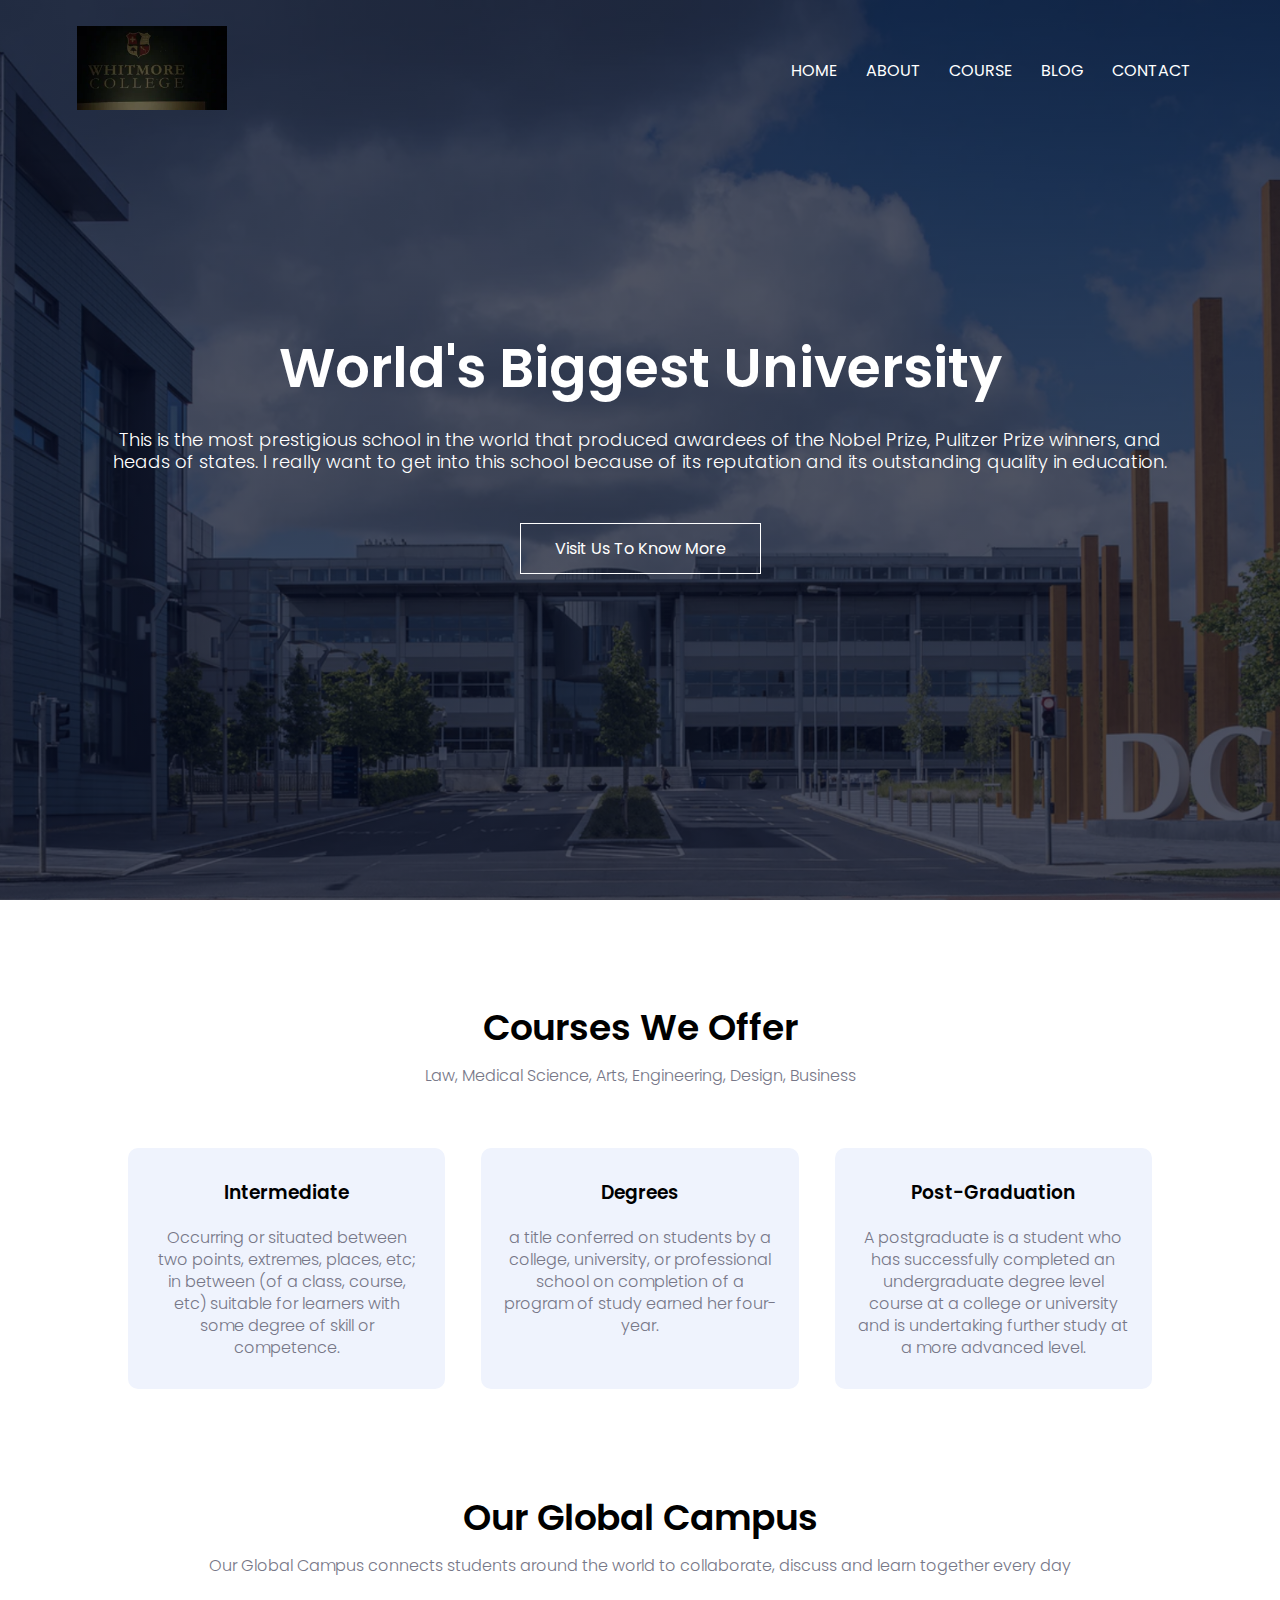
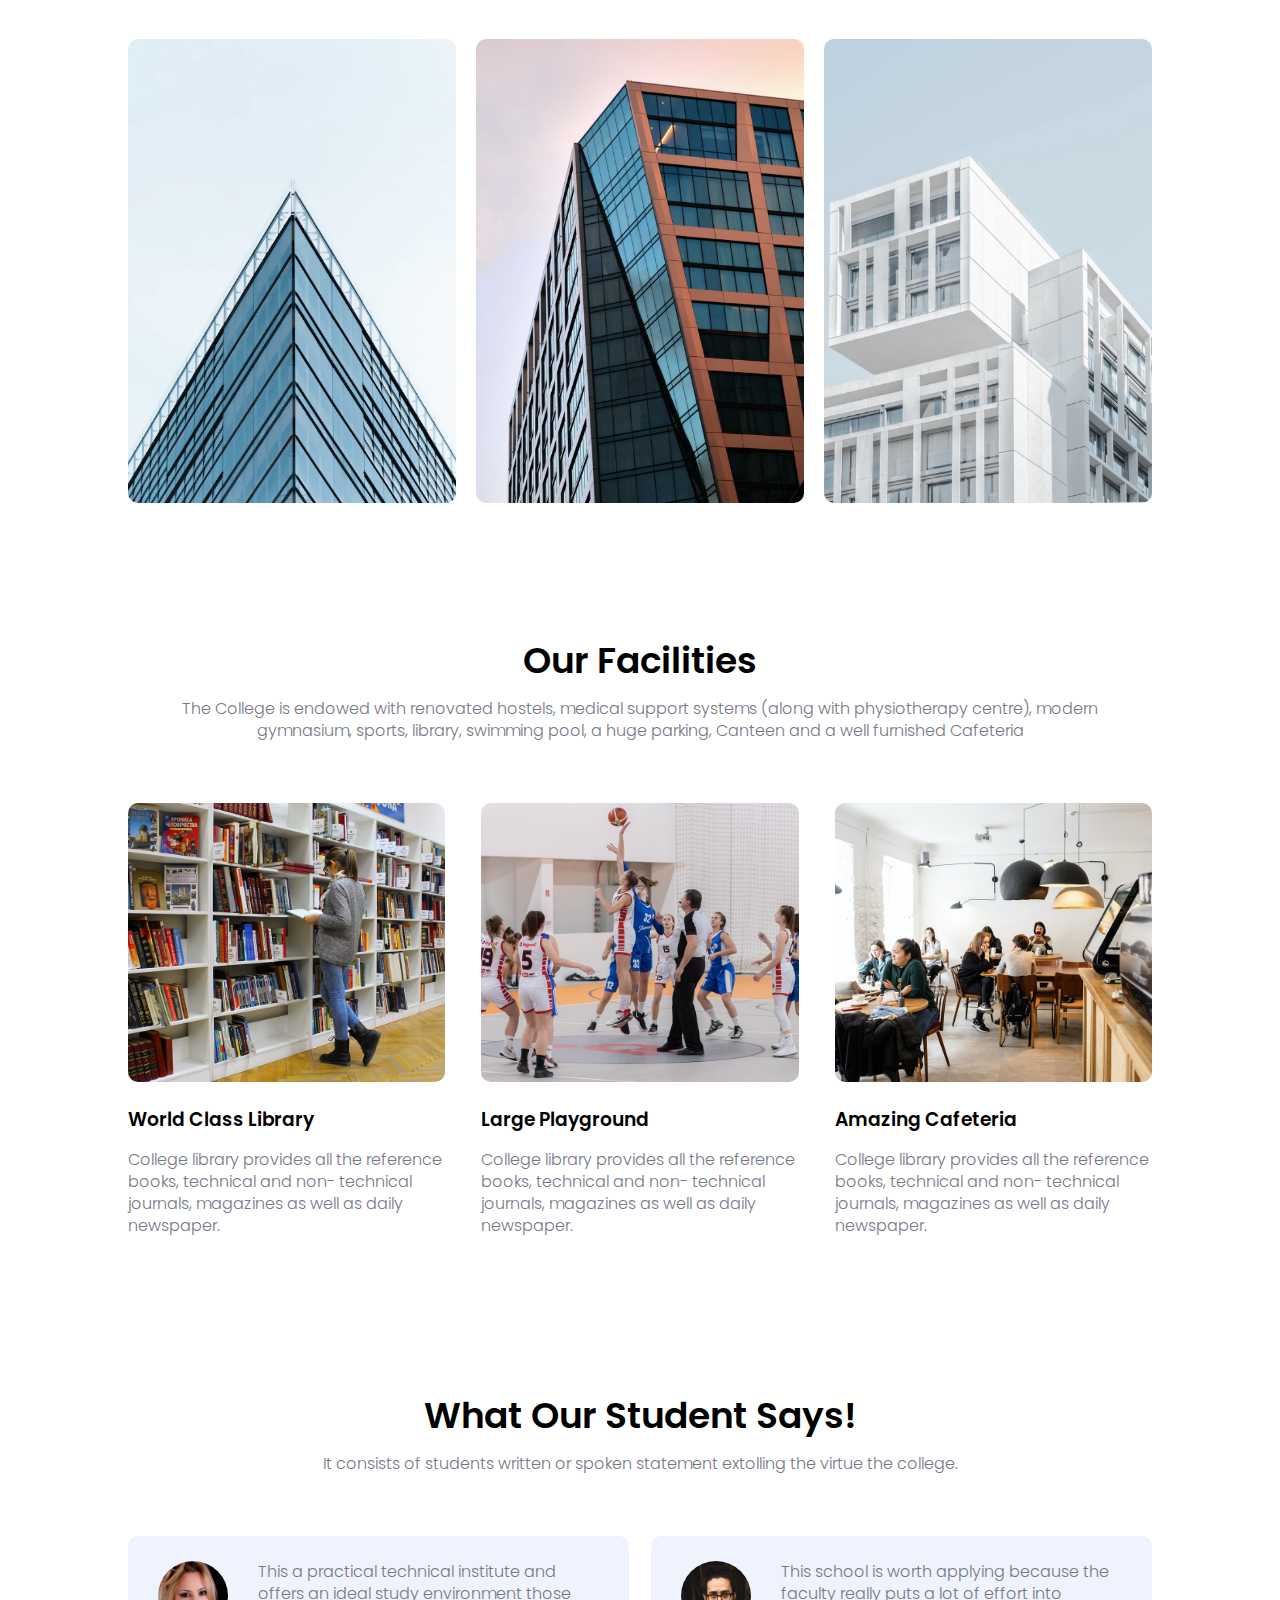
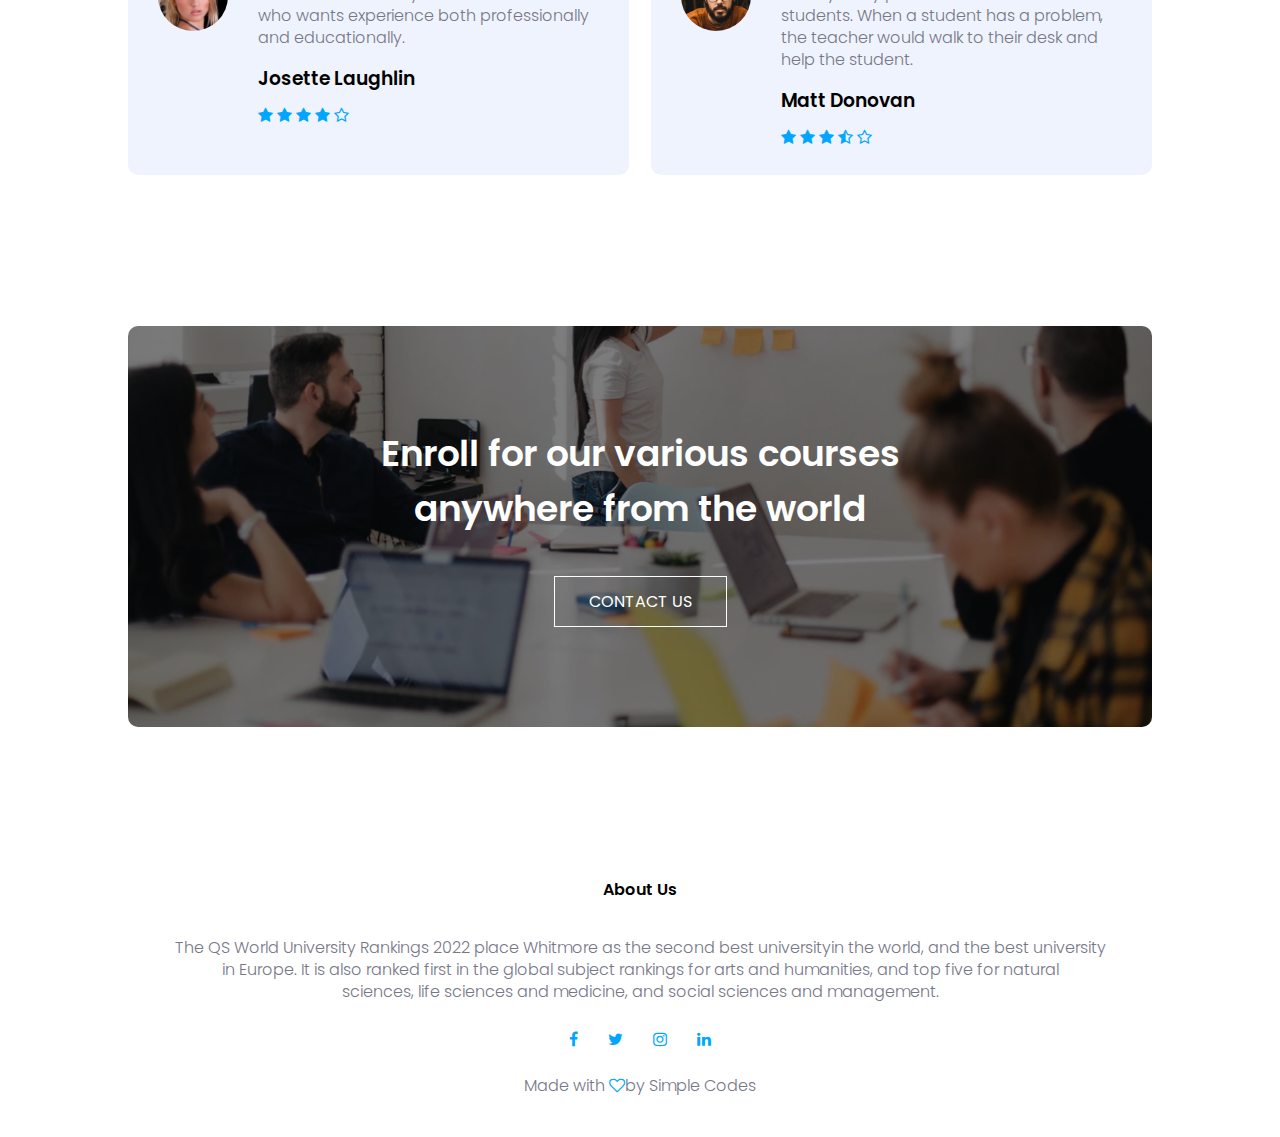
<file: index.html>
<!DOCTYPE html>
<html lang="en">

<head>
    <meta charset="UTF-8">
    <meta http-equiv="X-UA-Compatible" content="IE=edge">
    <meta name="viewport" content="width=device-width, initial-scale=1.0">
    <title>University Website Desgin|Whitmore College
    </title>
    <link rel="stylesheet" href="style.css">
    <link href="https://fonts.googleapis.com/css2?family=Poppins:wght@300;400;500;600;700&display=swap"
        rel="stylesheet">
    <link rel="stylesheet" href="https://stackpath.bootstrapcdn.com/font-awesome/4.7.0/css/font-awesome.min.css">
</head>

<body>
    <section class="header">
        <nav>
            <a href="index.html"><img src="images/whi.png"></a>
            <div class="nav-links" id="navlinks">
                <i class="fa fa-times" onclick="hidemenu()"></i>
                <ul>
                    <li><a href="index.html">HOME</a></li>
                    <li><a href="about.html">ABOUT</a></li>
                    <li><a href="course.html">COURSE</a></li>
                    <li><a href="blog.html">BLOG</a></li>
                    <li><a href="contact.html">CONTACT</a></li>
                </ul>
            </div>
            <i class="fa fa-bars" onclick="showmenu()"></i>
        </nav>

        <div class="text-box">
            <h1>World's Biggest University</h1>
            <p>This is the most prestigious school in the world that produced awardees of the Nobel Prize, Pulitzer
                Prize winners, and<br> heads of states. I really want to get into this school because of its reputation
                and its outstanding quality in education. </p>
            <a href="" class="hero-btn">Visit Us To Know More</a>
        </div>
    </section>

    <!-- COURSE -->
    <section class="course">
        <h1>Courses We Offer</h1>
        <p>Law, Medical Science, Arts, Engineering, Design, Business</p>
        <div class="row">
            <div class="course-col">
                <h3>Intermediate</h3>
                <p>Occurring or situated between two points, extremes, places, etc; in between (of a class, course, etc)
                    suitable for learners with some degree of skill or competence.</p>
            </div>
            <div class="course-col">
                <h3>Degrees</h3>
                <p>a title conferred on students by a college, university, or professional school on completion of a
                    program of study earned her four-year.</p>
            </div>
            <div class="course-col">
                <h3>Post-Graduation</h3>
                <p>A postgraduate is a student who has successfully completed an undergraduate degree level course at a
                    college or university and is undertaking further study at a more advanced level.</p>
            </div>
        </div>
    </section>
    <!-- CAMPUS -->
    <section class="campus">
        <h1>Our Global Campus</h1>
        <p>Our Global Campus connects students around the world to collaborate, discuss and learn together every day
        </p>
        <div class="row">
            <div class="campus-col">
                <img src="images/london.png">
                <div class="layer">
                    <h3>LONDON</h3>
                </div>
            </div>
            <div class="campus-col">
                <img src="images/newyork.png">
                <div class="layer">
                    <h3>NEW YORK</h3>
                </div>
            </div>
            <div class="campus-col">
                <img src="images/washington.png">
                <div class="layer">
                    <h3>WASHINGTON</h3>
                </div>
            </div>
        </div>
        </div>
    </section>

    <!-- THE FACILITIES   -->
    <section class="facilities">
        <h1>Our Facilities</h1>
        <p>The College is endowed with renovated hostels, medical support systems (along with physiotherapy centre),
            modern gymnasium, sports, library, swimming pool, a huge parking, Canteen and a well furnished Cafeteria</p>
        <div class="row">
            <div class="facilities-col">
                <img src="images/library.png">
                <h3>World Class Library</h3>
                <p>College library provides all the reference books, technical and non- technical journals, magazines as
                    well as daily newspaper.</p>
            </div>
            <div class="facilities-col">
                <img src="images/basketball.png">
                <h3>Large Playground</h3>
                <p>College library provides all the reference books, technical and non- technical journals, magazines as
                    well as daily newspaper.</p>
            </div>
            <div class="facilities-col">
                <img src="images/cafeteria.png">
                <h3>Amazing Cafeteria</h3>
                <p>College library provides all the reference books, technical and non- technical journals, magazines as
                    well as daily newspaper.</p>
            </div>
        </div>
    </section>

    <!-- TESTIMONIALS -->
    <section class="test">
        <h1>What Our Student Says!</h1>
        <p>It consists of students written or spoken statement extolling the virtue the college.</p>
        <div class="row">
            <div class="test-col">
                <img src="images/user1.jpg">
                <div>
                    <p>This a practical technical institute and offers an ideal study environment those who wants
                        experience both professionally and educationally.</p>
                    <h3>Josette Laughlin</h3>
                    <i class="fa fa-star"></i>
                    <i class="fa fa-star"></i>
                    <i class="fa fa-star"></i>
                    <i class="fa fa-star"></i>
                    <i class="fa fa-star-o"></i>
                </div>
            </div>
            <div class="test-col">
                <img src="images/user2.jpg">
                <div>
                    <p>This school is worth applying because the faculty really puts a lot of effort into students. When
                        a student has a problem, the teacher would walk to their desk and help the student.</p>
                    <h3>Matt Donovan</h3>
                    <i class="fa fa-star"></i>
                    <i class="fa fa-star"></i>
                    <i class="fa fa-star"></i>
                    <i class="fa fa-star-half-o"></i>
                    <i class="fa fa-star-o"></i>
                </div>
            </div>
        </div>
    </section>

    <!-- CALL TO ACTION -->
    <section class="cta">
        <h1>Enroll for our various courses<br> anywhere from the world</h1>
        <a href="" class="hero-btn">CONTACT US</a>
    </section>

    <!-- FOOTER -->
    <section class="footer">
        <h4>About Us</h4>
        <p>The QS World University Rankings 2022 place Whitmore as the second best universityin the world, and the best
            university<br> in Europe. It is also ranked first in the global subject rankings for arts and humanities,
            and top five for natural <br> sciences, life sciences and medicine, and social sciences and management.</p>
        <div class="icons">
            <i class="fa fa-facebook"></i>
            <i class="fa fa-twitter"></i>
            <i class="fa fa-instagram"></i>
            <i class="fa fa-linkedin"></i>

        </div>
        <p>Made with <i class="fa fa-heart-o"></i>by Simple Codes</p>
    </section>

    <!-- JAVASCRIPT for toggle Menu -->
    <script>
        var navlinks = document.getElementById("navlinks");

        function showmneu() {
            navlinks.style.right = "0";
        }

        function hidemenu() {
            navlinks.style.right = "-200px";
        }
    </script>
</body>

</html>
</file>
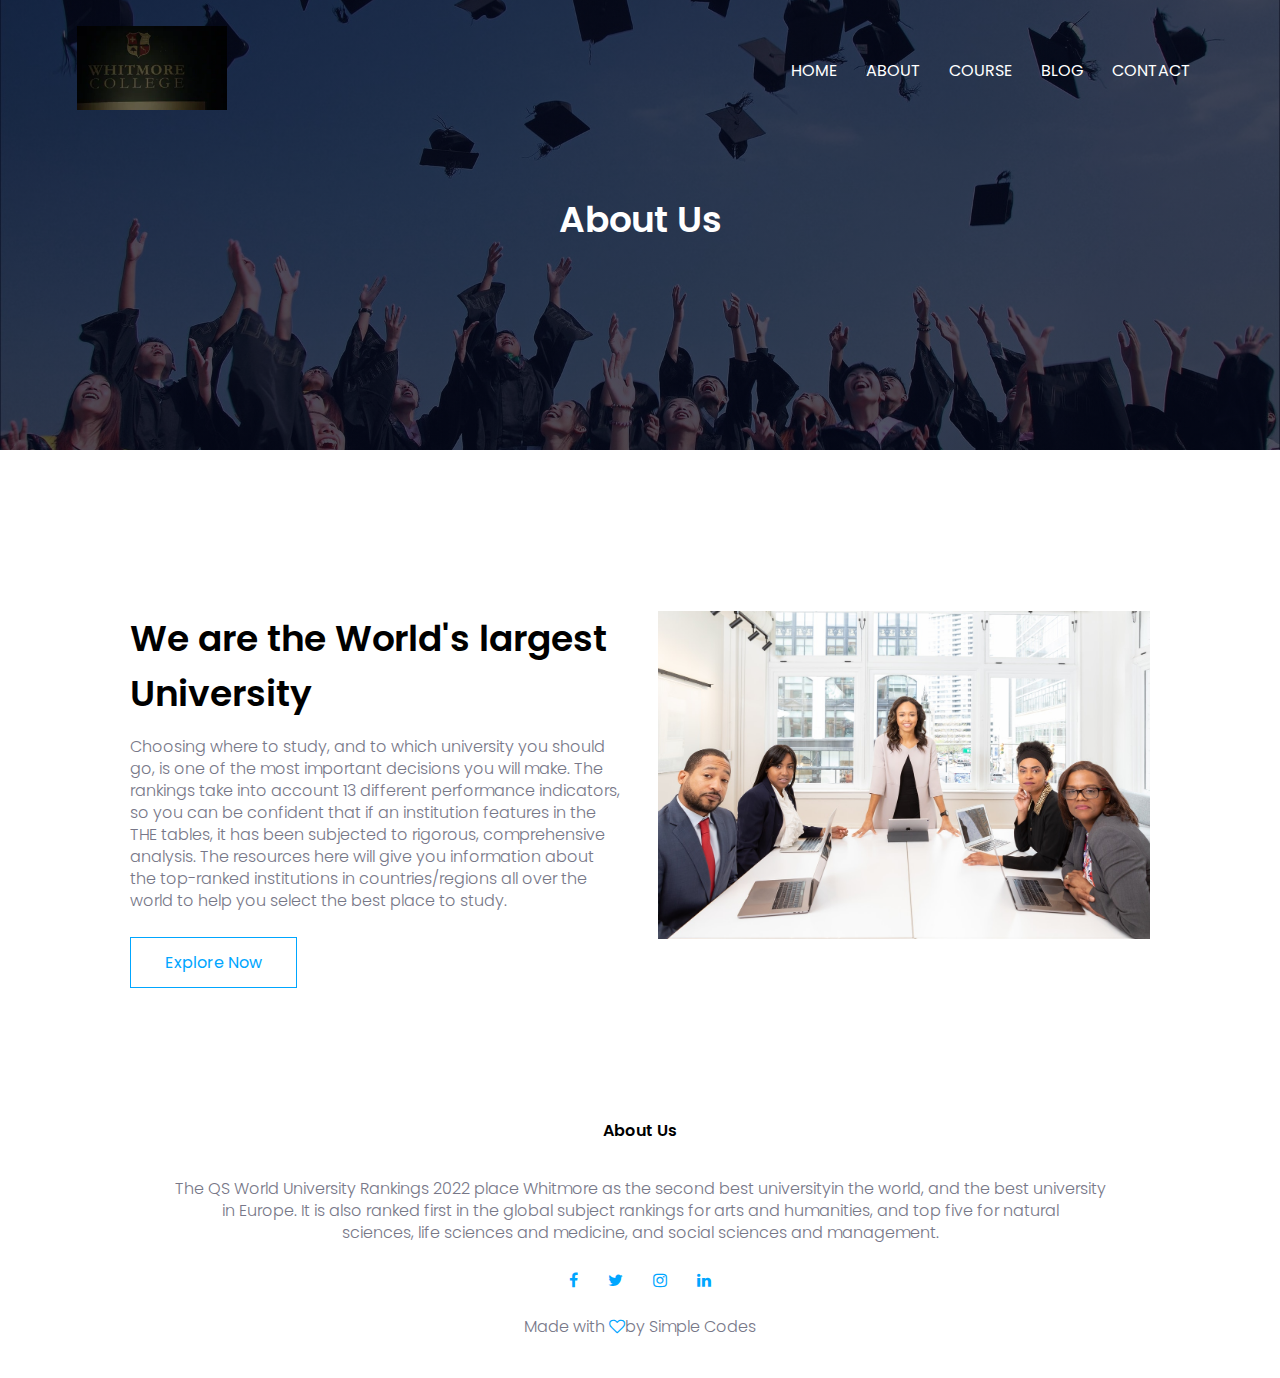
<file: about.html>
<!DOCTYPE html>
<html lang="en">

<head>
    <meta charset="UTF-8">
    <meta http-equiv="X-UA-Compatible" content="IE=edge">
    <meta name="viewport" content="width=device-width, initial-scale=1.0">
    <title>University Website Desgin|Whitmore College
    </title>
    <link rel="stylesheet" href="style.css">
    <link href="https://fonts.googleapis.com/css2?family=Poppins:wght@300;400;500;600;700&display=swap"
        rel="stylesheet">
    <link rel="stylesheet" href="https://stackpath.bootstrapcdn.com/font-awesome/4.7.0/css/font-awesome.min.css">
</head>

<body>
    <section class="sub-header">
        <nav>
            <a href="index.html"><img src="images/whi.png"></a>
            <div class="nav-links" id="navlinks">
                <i class="fa fa-times" onclick="hidemenu()"></i>
                <ul>
                    <li><a href="index.html">HOME</a></li>
                    <li><a href="about.html">ABOUT</a></li>
                    <li><a href="course.html">COURSE</a></li>
                    <li><a href="blog.html">BLOG</a></li>
                    <li><a href="contact.html">CONTACT</a></li>
                </ul>
            </div>
            <i class="fa fa-bars" onclick="showmenu()"></i>
        </nav>
        <h1>About Us</h1>
    </section>

    <!-- ABOUT US CONTENT -->
    <section class="about-us">
        <div class="row">
            <div class="about-col">
                <h1>We are the World's largest University</h1>
                <p>Choosing where to study, and to which university you should go, is one of the most important
                    decisions you will make. The rankings take into account 13 different performance indicators, so you
                    can be confident that if an institution features in the THE tables, it has been subjected to
                    rigorous, comprehensive analysis. The resources here will give you information about the top-ranked
                    institutions in countries/regions all over the world to help you select the best place to study.</p>
                <a href="" class="hero-btn red-btn">Explore Now</a>
            </div>

            <div class="about-col">
                <img src="images/about.jpg">
            </div>
        </div>
    </section>

    <!-- FOOTER -->
    <section class="footer">
        <h4>About Us</h4>
        <p>The QS World University Rankings 2022 place Whitmore as the second best universityin the world, and the best
            university<br> in Europe. It is also ranked first in the global subject rankings for arts and humanities,
            and top five for natural <br> sciences, life sciences and medicine, and social sciences and management.</p>
        <div class="icons">
            <i class="fa fa-facebook"></i>
            <i class="fa fa-twitter"></i>
            <i class="fa fa-instagram"></i>
            <i class="fa fa-linkedin"></i>

        </div>
        <p>Made with <i class="fa fa-heart-o"></i>by Simple Codes</p>
    </section>

    <!-- JAVASCRIPT for toggle Menu -->
    <script>
        var navlinks = document.getElementById("navlinks");

        function showmneu() {
            navlinks.style.right = "0";
        }

        function hidemenu() {
            navlinks.style.right = "-200px";
        }
    </script>
</body>

</html>
</file>
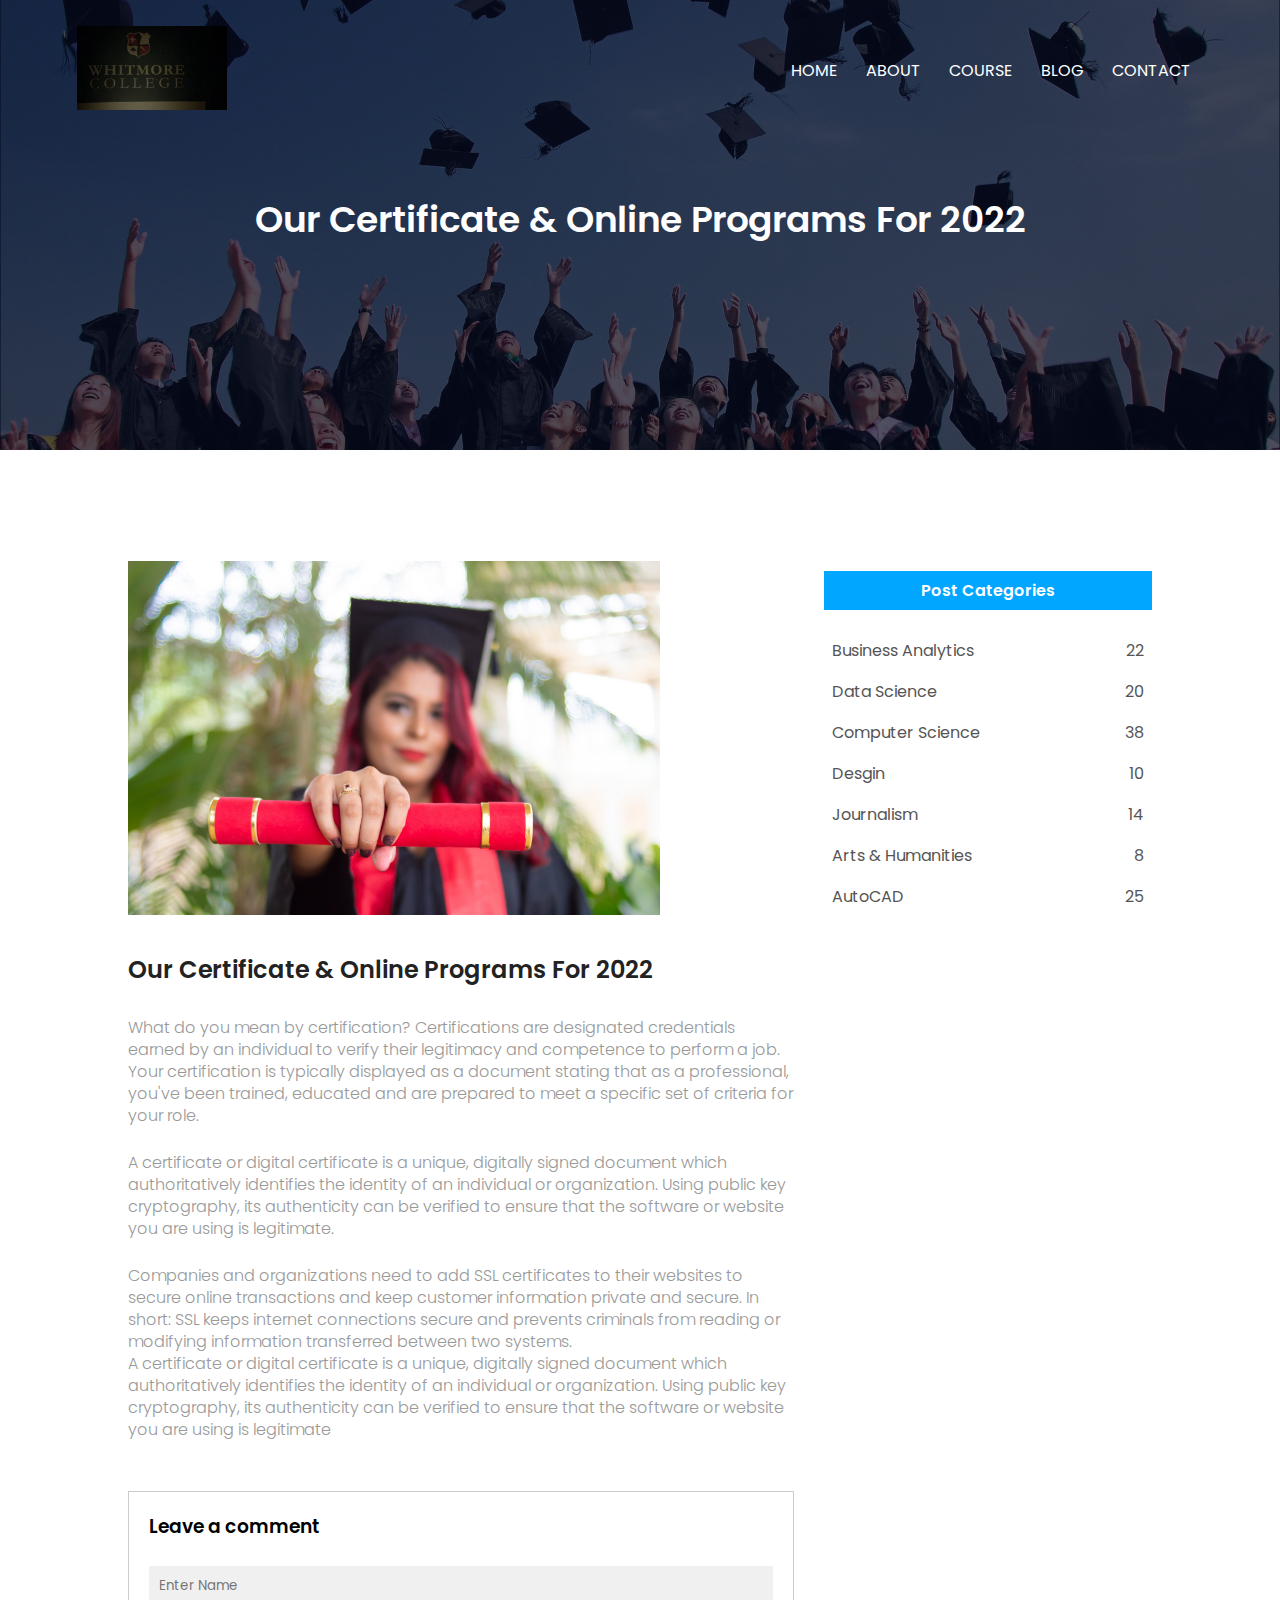
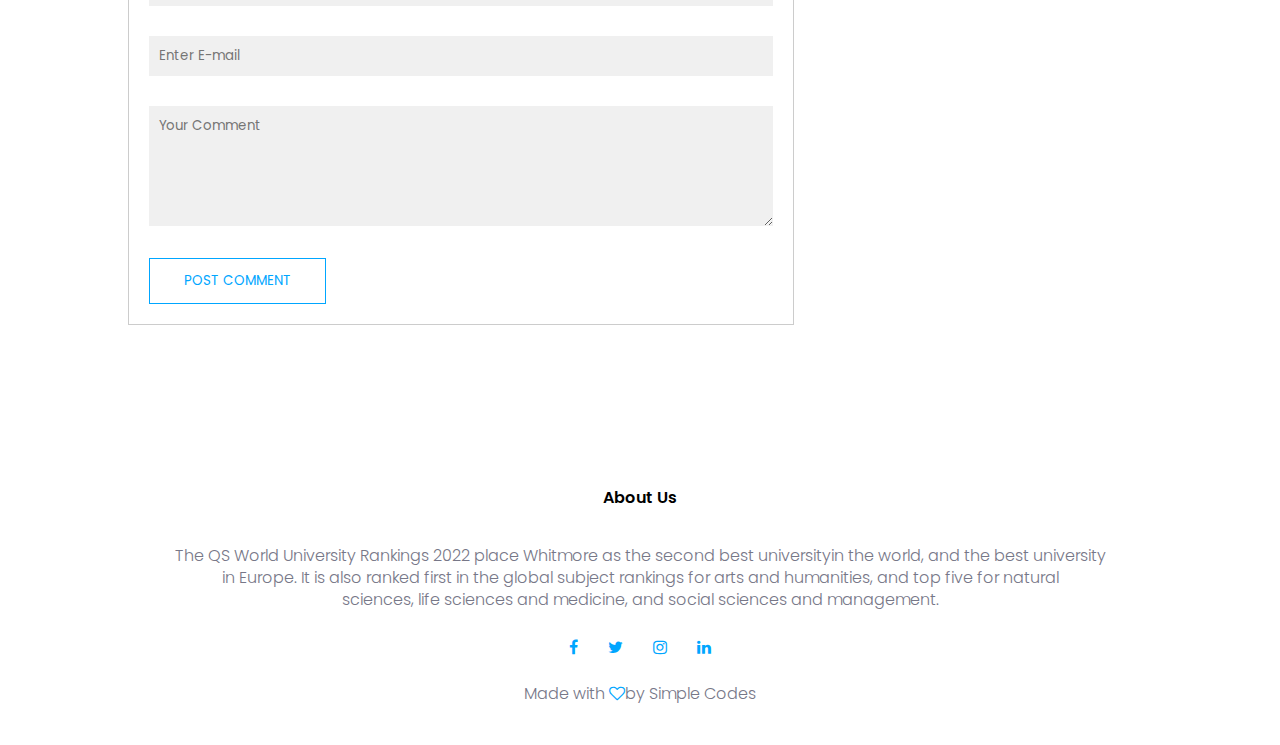
<file: blog.html>
<!DOCTYPE html>
<html lang="en">

<head>
    <meta charset="UTF-8">
    <meta http-equiv="X-UA-Compatible" content="IE=edge">
    <meta name="viewport" content="width=device-width, initial-scale=1.0">
    <title>University Website Desgin|Whitmore College
    </title>
    <link rel="stylesheet" href="style.css">
    <link href="https://fonts.googleapis.com/css2?family=Poppins:wght@300;400;500;600;700&display=swap"
        rel="stylesheet">
    <link rel="stylesheet" href="https://stackpath.bootstrapcdn.com/font-awesome/4.7.0/css/font-awesome.min.css">
</head>

<body>
    <section class="sub-header">
        <nav>
            <a href="index.html"><img src="images/whi.png"></a>
            <div class="nav-links" id="navlinks">
                <i class="fa fa-times" onclick="hidemenu()"></i>
                <ul>
                    <li><a href="index.html">HOME</a></li>
                    <li><a href="about.html">ABOUT</a></li>
                    <li><a href="course.html">COURSE</a></li>
                    <li><a href="blog.html">BLOG</a></li>
                    <li><a href="contact.html">CONTACT</a></li>
                </ul>
            </div>
            <i class="fa fa-bars" onclick="showmenu()"></i>
        </nav>
        <h1>Our Certificate & Online Programs For 2022</h1>
    </section>
    <!-- BLOG PAGE CONTENT -->
    <section class="blog-content">
        <div class="row">
            <div class="blog-left">
                <img src="images/certificate.jpg">
                <h2>Our Certificate & Online Programs For 2022</h2>
                <p>What do you mean by certification?
                    Certifications are designated credentials earned by an individual to verify their legitimacy and
                    competence to perform a job. Your certification is typically displayed as a document stating that as
                    a professional, you've been trained, educated and are prepared to meet a specific set of criteria
                    for your role.</p><br>
                <p>A certificate or digital certificate is a unique, digitally signed document which authoritatively
                    identifies the identity of an individual or organization. Using public key cryptography, its
                    authenticity can be verified to ensure that the software or website you are using is legitimate.</p>
                <br>
                <p>Companies and organizations need to add SSL certificates to their websites to secure online
                    transactions and keep customer information private and secure. In short: SSL keeps internet
                    connections secure and prevents criminals from reading or modifying information transferred between
                    two systems.<br>
                    <p> A certificate or digital certificate is a unique, digitally signed document which
                        authoritatively identifies the identity of an individual or organization. Using public key
                        cryptography, its authenticity can be verified to ensure that the software or website you are
                        using is legitimate
                    </p>
                    <div class="comment-box">
                        <h3>Leave a comment</h3>
                        <form class="comment-form">
                            <input type="text" placeholder="Enter Name">
                            <input type="text" placeholder="Enter E-mail">
                            <textarea rows="5" placeholder="Your Comment"></textarea>
                            <button type="submit" class="hero-btn red-btn">POST COMMENT</button>
                        </form>
                    </div>

            </div>
            <div class="blog-right">
                <h3>Post Categories</h3>
                <div>
                    <span>Business Analytics</span>
                    <span>22</span>
                </div>
                <div>
                    <span>Data Science</span>
                    <span>20</span>
                </div>
                <div>
                    <span>Computer Science</span>
                    <span>38</span>
                </div>
                <div>
                    <span>Desgin</span>
                    <span>10</span>
                </div>
                <div>
                    <span>Journalism</span>
                    <span>14</span>
                </div>
                <div>
                    <span>Arts & Humanities</span>
                    <span>8</span>
                </div>
                <div>
                    <span>AutoCAD</span>
                    <span>25</span>
                </div>
            </div>
        </div>
    </section>
    <!-- FOOTER -->
    <section class="footer">
        <h4>About Us</h4>
        <p>The QS World University Rankings 2022 place Whitmore as the second best universityin the world, and the best
            university<br> in Europe. It is also ranked first in the global subject rankings for arts and humanities,
            and top five for natural <br> sciences, life sciences and medicine, and social sciences and management.</p>
        <div class="icons">
            <i class="fa fa-facebook"></i>
            <i class="fa fa-twitter"></i>
            <i class="fa fa-instagram"></i>
            <i class="fa fa-linkedin"></i>

        </div>
        <p>Made with <i class="fa fa-heart-o"></i>by Simple Codes</p>
    </section>


    <!-- JAVASCRIPT for toggle Menu -->
    <script>
        var navlinks = document.getElementById("navlinks");

        function showmneu() {
            navlinks.style.right = "0";
        }

        function hidemenu() {
            navlinks.style.right = "-200px";
        }
    </script>
</body>

</html>
</file>
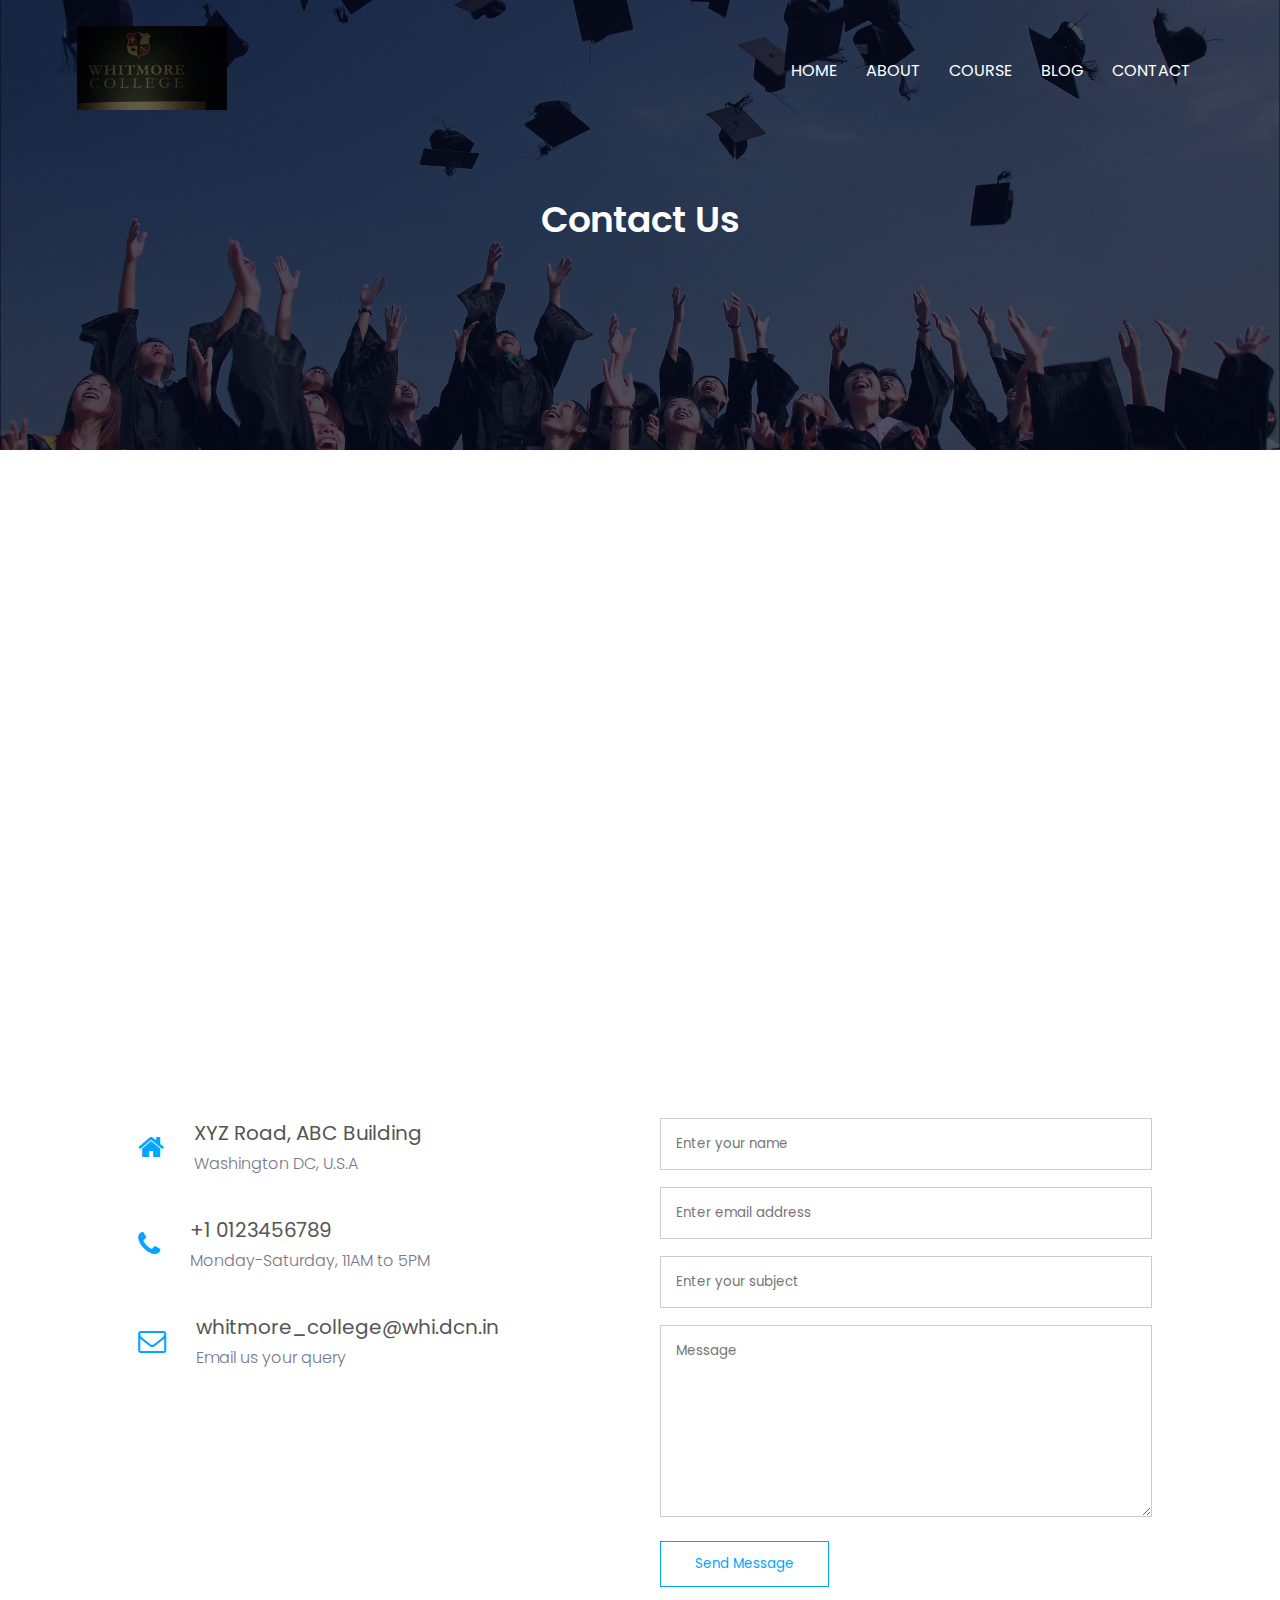
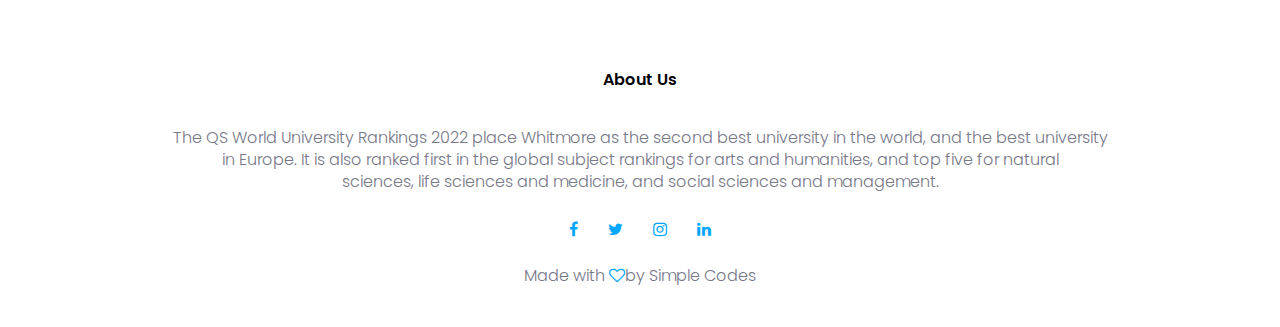
<file: contact.html>
<!DOCTYPE html>
<html lang="en">

<head>
    <meta charset="UTF-8">
    <meta http-equiv="X-UA-Compatible" content="IE=edge">
    <meta name="viewport" content="width=device-width, initial-scale=1.0">
    <title>University Website Desgin|Whitmore College
    </title>
    <link rel="stylesheet" href="style.css">
    <link href="https://fonts.googleapis.com/css2?family=Poppins:wght@300;400;500;600;700&display=swap"
        rel="stylesheet">
    <link rel="stylesheet" href="https://stackpath.bootstrapcdn.com/font-awesome/4.7.0/css/font-awesome.min.css">
</head>

<body>
    <section class="sub-header">
        <nav>
            <a href="index.html"><img src="images/whi.png"></a>
            <div class="nav-links" id="navlinks">
                <i class="fa fa-times" onclick="hidemenu()"></i>
                <ul>
                    <li><a href="index.html">HOME</a></li>
                    <li><a href="about.html">ABOUT</a></li>
                    <li><a href="course.html">COURSE</a></li>
                    <li><a href="blog.html">BLOG</a></li>
                    <li><a href="contact.html">CONTACT</a></li>
                </ul>
            </div>
            <i class="fa fa-bars" onclick="showmenu()"></i>
        </nav>
        <h1>Contact Us</h1>
    </section>

    <!-- CONTACT US -->

    <section class="location">
        <iframe
            src="https://www.google.com/maps/embed?pb=!1m18!1m12!1m3!1d186837.08536831127!2d-77.1546608134622!3d38.89367081286511!2m3!1f0!2f0!3f0!3m2!1i1024!2i768!4f13.1!3m3!1m2!1s0x89b7c6de5af6e45b%3A0xc2524522d4885d2a!2sWashington%2C%20DC%2C%20USA!5e1!3m2!1sen!2sin!4v1657122072378!5m2!1sen!2sin"
            width="600" height="450" style="border:0;" allowfullscreen="" loading="lazy"
            referrerpolicy="no-referrer-when-downgrade"></iframe>
    </section>

    <section class="contact-us">
        <div class="row">
            <div class="contact-col">
                <div>
                    <i class="fa fa-home"></i>
                    <span>
                        <h5>XYZ Road, ABC Building</h5>
                        <p>Washington DC, U.S.A</p>
                    </span>
                </div>
                <div>
                    <i class="fa fa-phone"></i>
                    <span>
                        <h5> +1 0123456789</h5>
                        <p>Monday-Saturday, 11AM to 5PM</p>
                    </span>
                </div>
                <div>
                    <i class="fa fa-envelope-o"></i>
                    <span>
                        <h5>whitmore_college@whi.dcn.in</h5>
                        <p>Email us your query</p>
                    </span>
                </div>
            </div>
            <div class="contact-col">
                <form action="" method="post">
                    <input type="text" placeholder="Enter your name" required>
                    <input type="email" placeholder="Enter email address" required>
                    <input type="text" placeholder="Enter your subject" required>
                    <textarea rows="8" placeholder="Message" required></textarea>
                    <button type="submit" class="hero-btn red-btn">Send Message</button>
                </form>
            </div>
        </div>
    </section>
    <!-- FOOTER -->
    <section class="footer">
        <h4>About Us</h4>
        <p>The QS World University Rankings 2022 place Whitmore as the second best university in the world, and the best
            university<br> in Europe. It is also ranked first in the global subject rankings for arts and humanities,
            and top five for natural <br> sciences, life sciences and medicine, and social sciences and management.</p>
        <div class="icons">
            <i class="fa fa-facebook"></i>
            <i class="fa fa-twitter"></i>
            <i class="fa fa-instagram"></i>
            <i class="fa fa-linkedin"></i>

        </div>
        <p>Made with <i class="fa fa-heart-o"></i>by Simple Codes</p>
    </section>

    <!-- JAVASCRIPT for toggle Menu -->
    <script>
        var navlinks = document.getElementById("navlinks");

        function showmneu() {
            navlinks.style.right = "0";
        }

        function hidemenu() {
            navlinks.style.right = "-200px";
        }
    </script>
</body>

</html>
</file>
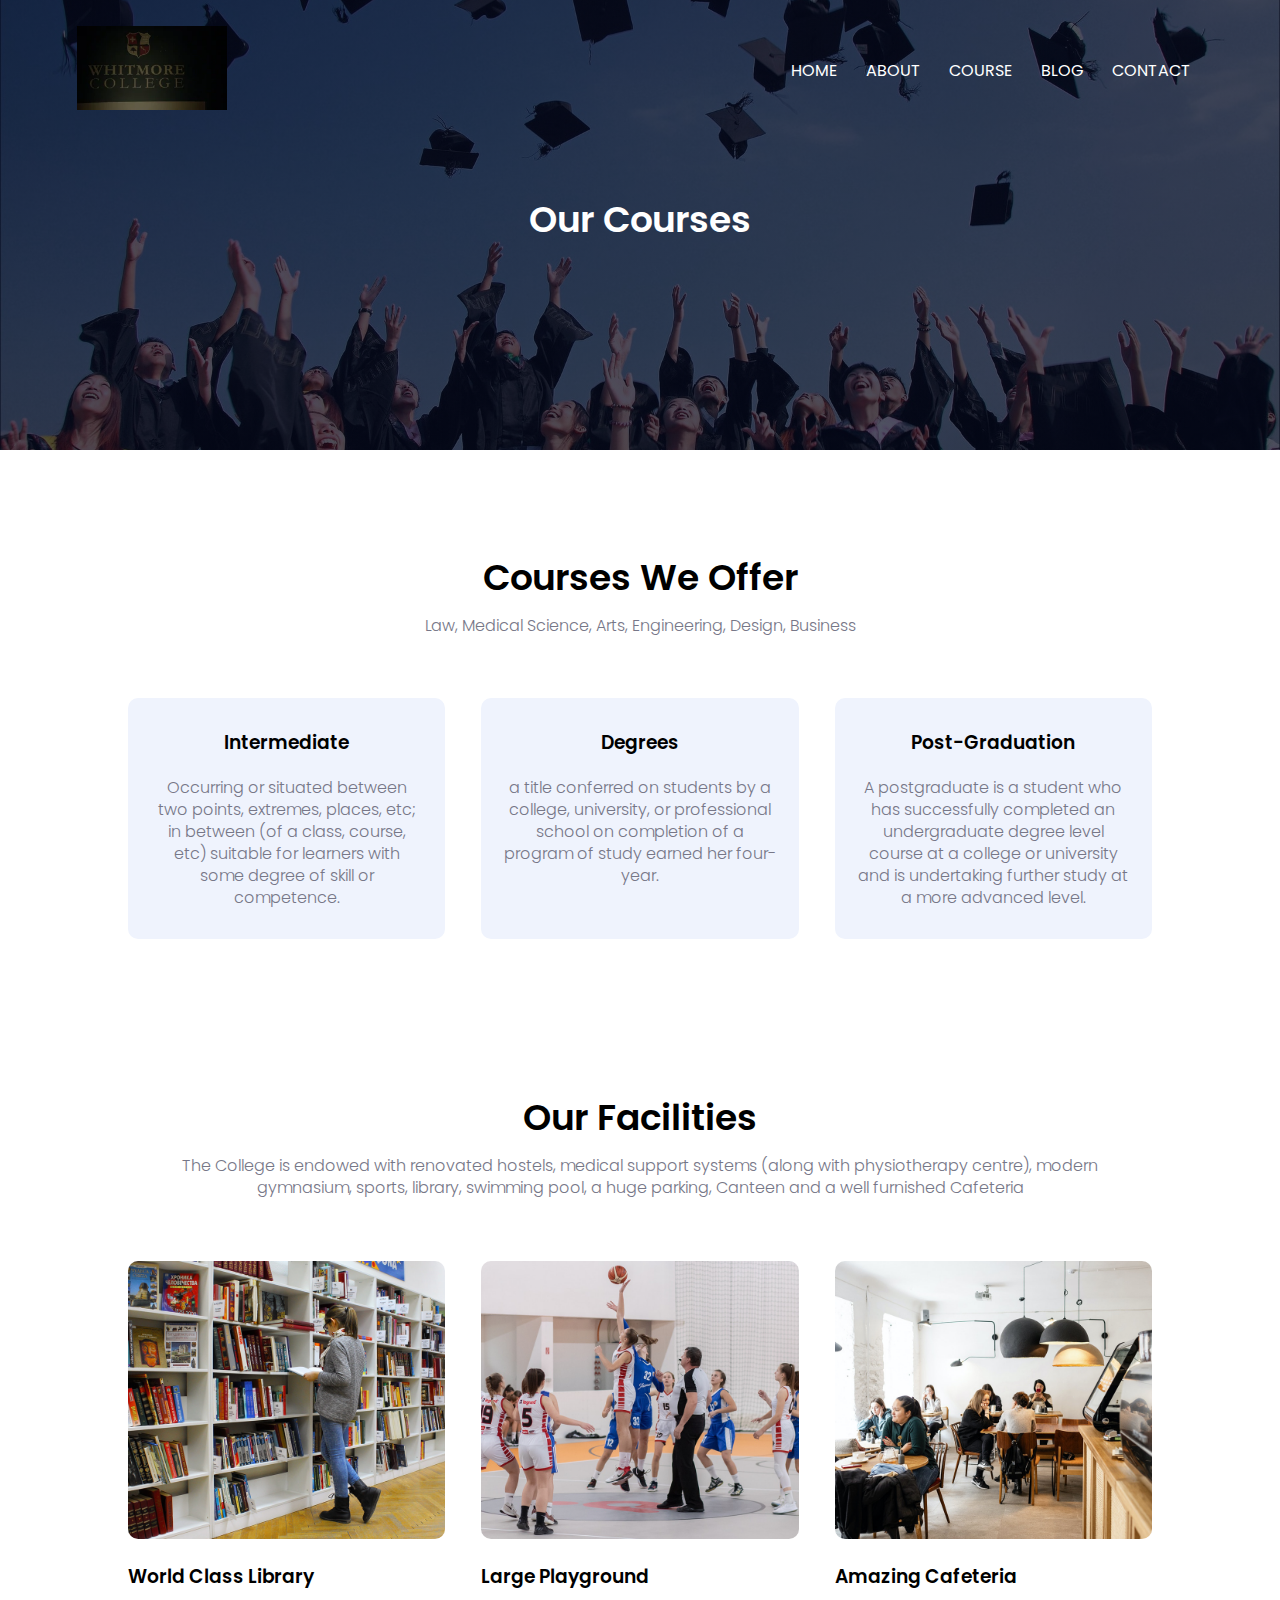
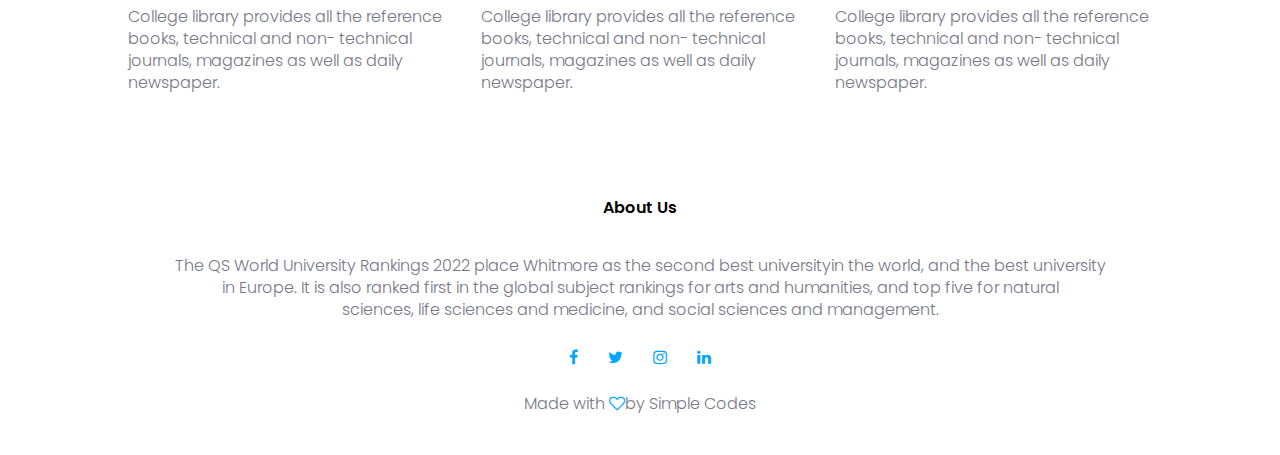
<file: course.html>
<!DOCTYPE html>
<html lang="en">

<head>
    <meta charset="UTF-8">
    <meta http-equiv="X-UA-Compatible" content="IE=edge">
    <meta name="viewport" content="width=device-width, initial-scale=1.0">
    <title>University Website Desgin|Whitmore College
    </title>
    <link rel="stylesheet" href="style.css">
    <link href="https://fonts.googleapis.com/css2?family=Poppins:wght@300;400;500;600;700&display=swap"
        rel="stylesheet">
    <link rel="stylesheet" href="https://stackpath.bootstrapcdn.com/font-awesome/4.7.0/css/font-awesome.min.css">
</head>

<body>
    <section class="sub-header">
        <nav>
            <a href="index.html"><img src="images/whi.png"></a>
            <div class="nav-links" id="navlinks">
                <i class="fa fa-times" onclick="hidemenu()"></i>
                <ul>
                    <li><a href="index.html">HOME</a></li>
                    <li><a href="about.html">ABOUT</a></li>
                    <li><a href="course.html">COURSE</a></li>
                    <li><a href="blog.html">BLOG</a></li>
                    <li><a href="contact.html">CONTACT</a></li>
                </ul>
            </div>
            <i class="fa fa-bars" onclick="showmenu()"></i>
        </nav>
        <h1>Our Courses</h1>
    </section>
    <!-- COURSE -->
    <section class="course">
        <h1>Courses We Offer</h1>
        <p>Law, Medical Science, Arts, Engineering, Design, Business</p>
        <div class="row">
            <div class="course-col">
                <h3>Intermediate</h3>
                <p>Occurring or situated between two points, extremes, places, etc; in between (of a class, course, etc)
                    suitable for learners with some degree of skill or competence.</p>
            </div>
            <div class="course-col">
                <h3>Degrees</h3>
                <p>a title conferred on students by a college, university, or professional school on completion of a
                    program of study earned her four-year.</p>
            </div>
            <div class="course-col">
                <h3>Post-Graduation</h3>
                <p>A postgraduate is a student who has successfully completed an undergraduate degree level course at a
                    college or university and is undertaking further study at a more advanced level.</p>
            </div>
        </div>
    </section>
    <!-- FACILITIES -->
    <section class="facilities">
        <h1>Our Facilities</h1>
        <p>The College is endowed with renovated hostels, medical support systems (along with physiotherapy centre),
            modern gymnasium, sports, library, swimming pool, a huge parking, Canteen and a well furnished Cafeteria</p>
        <div class="row">
            <div class="facilities-col">
                <img src="images/library.png">
                <h3>World Class Library</h3>
                <p>College library provides all the reference books, technical and non- technical journals, magazines as
                    well as daily newspaper.</p>
            </div>
            <div class="facilities-col">
                <img src="images/basketball.png">
                <h3>Large Playground</h3>
                <p>College library provides all the reference books, technical and non- technical journals, magazines as
                    well as daily newspaper.</p>
            </div>
            <div class="facilities-col">
                <img src="images/cafeteria.png">
                <h3>Amazing Cafeteria</h3>
                <p>College library provides all the reference books, technical and non- technical journals, magazines as
                    well as daily newspaper.</p>
            </div>
        </div>
    </section>


    <!-- FOOTER -->
    <section class="footer">
        <h4>About Us</h4>
        <p>The QS World University Rankings 2022 place Whitmore as the second best universityin the world, and the best
            university<br> in Europe. It is also ranked first in the global subject rankings for arts and humanities,
            and top five for natural <br> sciences, life sciences and medicine, and social sciences and management.</p>
        <div class="icons">
            <i class="fa fa-facebook"></i>
            <i class="fa fa-twitter"></i>
            <i class="fa fa-instagram"></i>
            <i class="fa fa-linkedin"></i>

        </div>
        <p>Made with <i class="fa fa-heart-o"></i>by Simple Codes</p>
    </section>


    <!-- JAVASCRIPT for toggle Menu -->
    <script>
        var navlinks = document.getElementById("navlinks");

        function showmneu() {
            navlinks.style.right = "0";
        }

        function hidemenu() {
            navlinks.style.right = "-200px";
        }
    </script>
</body>

</html>
</file>
<file: style.css>
* {
    margin: 0;
    padding: 0;
    font-family: 'Poppins', sans-serif;
}

.header {
    min-height: 100vh;
    width: 100%;
    background-image: linear-gradient(rgba(4, 9, 30, 0.7), rgba(4, 9, 30, 0.7)), url(images/banner.png);
    background-position: center;
    background-size: cover;
    position: relative;
}

nav {
    display: flex;
    padding: 2% 6%;
    justify-content: space-between;
    align-items: center;
}

nav img {
    width: 150px;
}

.nav-links {
    flex: 1;
    text-align: right;
}

.nav-links ul li {
    list-style: none;
    display: inline-block;
    padding: 8px 12px;
    position: relative;
}

.nav-links ul li a {
    color: white;
    text-decoration: none;
    font-size: 16px;
}

.nav-links ul li::after {
    content: '';
    width: 0%;
    height: 2px;
    background: #00a6ff;
    display: block;
    margin: auto;
    transition: 0.6s;
}

.nav-links ul li:hover::after {
    width: 100%;

}

.text-box {
    width: 90%;
    color: white;
    position: absolute;
    top: 50%;
    left: 50%;
    transform: translate(-50%, -50%);
    text-align: center;
}

.text-box h1 {
    font-size: 55px;
}

.text-box p {
    margin: 10px 0 40px;
    font-size: 18px;
    color: white;
}

.hero-btn {
    display: inline-block;
    text-decoration: none;
    color: white;
    border: 1px solid white;
    padding: 12px 34px;
    background: transparent;
    position: relative;
    cursor: pointer;
}

.hero-btn:hover {
    border: 1px solid #00a6ff;
    background: #00a6ff;
}

nav .fa {
    display: none;
}

@media(max-width: 700px) {
    .text-box h1 {
        font-size: 20px;

    }

    .nav-links ul li {
        display: block;
    }

    .nav-links {
        position: fixed;
        background: #00a6ff;
        height: 100vh;
        width: 200px;
        top: 0;
        right: -200px;
        text-align: left;
        z-index: 2;
        transition: 1s;
    }

    nav .fa {
        display: block;
        color: white;
        margin: 10px;
        font-size: 22px;
        cursor: pointer;
    }

    .nav-links ul {
        padding: 30px;
    }

}

.course {
    width: 80%;
    margin: auto;
    text-align: center;
    padding-top: 100px;
}

h1 {
    font-size: 36px;
    font-weight: 600;
}

p {
    color: #778;
    font-size: 16px;
    font-weight: 300;
    line-height: 22px;
    padding: 10px;
}

.row {
    margin-top: 5%;
    display: flex;
    justify-content: space-between;
}

.course-col {
    flex-basis: 31%;
    background-color: #eff3fd;
    border-radius: 10px;
    margin-bottom: 5%;
    padding: 20px 12px;
    box-sizing: border-box;
    transition: 0.5s;
}

h3 {
    text-align: center;
    font-weight: 600;
    margin: 10px 0;
}

.course-col:hover {
    box-shadow: 0 0 20px rgba(0, 0, 0, 0.242);
}

@media(max-width:700) {
    .row {
        flex-direction: column;
    }
}

.campus {
    width: 80%;
    margin: auto;
    text-align: center;
    padding-top: 50px;
}

.campus-col {
    flex-basis: 32%;
    border-radius: 10px;
    margin-bottom: 30px;
    position: relative;
    overflow: hidden;
}

.campus-col img {
    width: 100%;
    display: block;
}

.layer {

    background: transparent;
    height: 100%;
    width: 100%;
    position: absolute;
    top: 0;
    left: 0;
    transition: 0.5s;
}

.layer:hover {
    background: rgba(136, 196, 255, 0.7);
}

.layer h3 {
    width: 100%;
    font-weight: 500;
    color: white;
    font-size: 26px;
    bottom: 0;
    left: 50%;
    transform: translateX(-50%);
    position: absolute;
    opacity: 0;
    transition: 0.5s;
}

.layer:hover h3 {
    bottom: 49%;
    opacity: 1;
}

.facilities {
    width: 80%;
    margin: auto;
    text-align: center;
    padding-top: 100px;
}

.facilities-col {
    flex-basis: 31%;
    border-radius: 10px;
    margin-bottom: 5%;
    text-align: left;
}

.facilities-col img {
    width: 100%;
    border-radius: 10px;
}

.facilities-col p {
    padding: 0;
}

.facilities-col h3 {
    margin-top: 16px;
    margin-bottom: 15px;
    text-align: left;
}

.test {
    width: 80%;
    margin: auto;
    padding-top: 100px;
    text-align: center;
}

.test-col {
    flex-basis: 44%;
    border-radius: 10px;
    margin-bottom: 5%;
    text-align: left;
    background: rgb(239, 243, 253);
    padding: 25px;
    cursor: pointer;
    display: flex;
}

.test-col img {
    height: 70px;
    margin-left: 5px;
    margin-right: 30px;
    border-radius: 50%;
}

.test-col p {
    padding: 0;
}

.test-col h3 {
    margin-top: 15px;
    text-align: left;
}

.test-col .fa {
    color: #00a6ff;
}

@media(max-width: 700px) {
    .tes-col img {

        margin-left: 0;
        margin-right: 15px;

    }
}

.cta {
    margin: 100px auto;
    width: 80%;
    background-image: linear-gradient(rgba(0, 0, 0, 0.5), rgba(0, 0, 0, 0.5)), url(images/banner2.jpg);

    background-position: center;
    background-size: cover;
    border-radius: 10px;
    text-align: center;
    padding: 100px 0;
}

.cta h1 {
    color: white;
    margin-bottom: 40px;
    padding: 0;
}

@media(max-width: 700px) {
    .cta h1 {
        font-size: 24px;
    }
}

.footer {
    width: 100%;
    text-align: center;
    padding: 30px 0;
}

.footer h4 {
    margin-bottom: 25px;
    margin-top: 20px;
    font-weight: 600;
}

.icons .fa {
    color: #00a6ff;
    margin: 0 13px;
    cursor: pointer;
    padding: 18px 0;
}

.fa-heart-o {
    color: #00a6ff;
}

/* ABOUT US PAGE  */
.sub-header {
    height: 50vh;
    width: 100%;
    background-image: linear-gradient(rgba(4, 9, 30, 0.7), rgba(4, 9, 30, 0.7)), url(images/background.jpg);
    background-position: center;
    background-size: cover;
    text-align: center;
    color: white;
}

.sub-header h1 {
    margin-top: 50px;
}

.about-us {
    width: 80%;
    margin: auto;
    padding-top: 80px;
    padding-bottom: 50px;
}

.about-col {
    flex-basis: 48%;
    padding: 30px 2px;
}

.about-col img {
    width: 100%;
}

.about-col h1 {
    padding-top: 0;

}

.about-col p {
    padding: 15px 0 25px;
}

.red-btn {
    border: 1px solid #00a6ff;
    color: #00a6ff;
    background: transparent;
}

.red-btn:hover {
    color: white;
}

/* BLOG CONTENT */
.blog-content {
    width: 80%;
    margin: auto;
    padding: 60px 0;
}

.blog-left {
    flex-basis: 65%;
}

.blog-left img {
    width: 80%;
}

.blog-left h2 {
    color: #222;
    font-weight: 600;
    margin: 30px 0;
}

.blog-left p {
    color: #999;
    padding: 0;
}

.blog-right {
    flex-basis: 32%;
}

.blog-right h3 {
    background: #00a6ff;
    color: white;
    padding: 7px 0;
    font-size: 16px;
    margin-bottom: 20px;
}

.blog-right div {
    display: flex;
    align-items: center;
    justify-content: space-between;
    color: #555;
    padding: 8px;
    box-sizing: border-box;
}

/* COMMENT-BOX */
.comment-box {
    border: 1px solid #ccc;
    margin: 50px 0;
    padding: 10px 20px;
}

.comment-box h3 {
    text-align: left;
}

.comment-form input,
.comment-form textarea {
    width: 100%;
    padding: 10px;
    margin: 15px 0;
    box-sizing: border-box;
    border: none;
    outline: none;
    background: #f0f0f0;
}

.comment-box button {
    margin: 10px 0;
}

@media(max-width:700px) {
    .sub-header h1 {
        font-size: 24px;
    }
}

/* CONTACT US PAGE */
.location {
    width: 80%;
    margin: auto;
    padding: 80px 0;
}

.location iframe {
    width: 100%;
}

.contact-us {
    width: 80%;
    margin: auto;
}

.contact-col {
    flex-basis: 48%;
    margin-bottom: 30px;
}

.contact-col div {
    display: flex;
    align-items: center;
    margin-bottom: 40px;
}

.contact-col div .fa {
    font-size: 28px;
    color: #00a6ff;
    margin: 10px;
    margin-right: 30px;
}

.contact-col div p {
    padding: 0;
}

.contact-col div h5 {
    font-size: 20px;
    margin-bottom: 5px;
    color: #555;
    font-weight: 400;
}

.contact-col input,
.contact-col textarea {
    width: 100%;
    padding: 15px;
    margin-bottom: 17px;
    outline: none;
    border: 1px solid #ccc;
    box-sizing: border-box;
}
</file>
